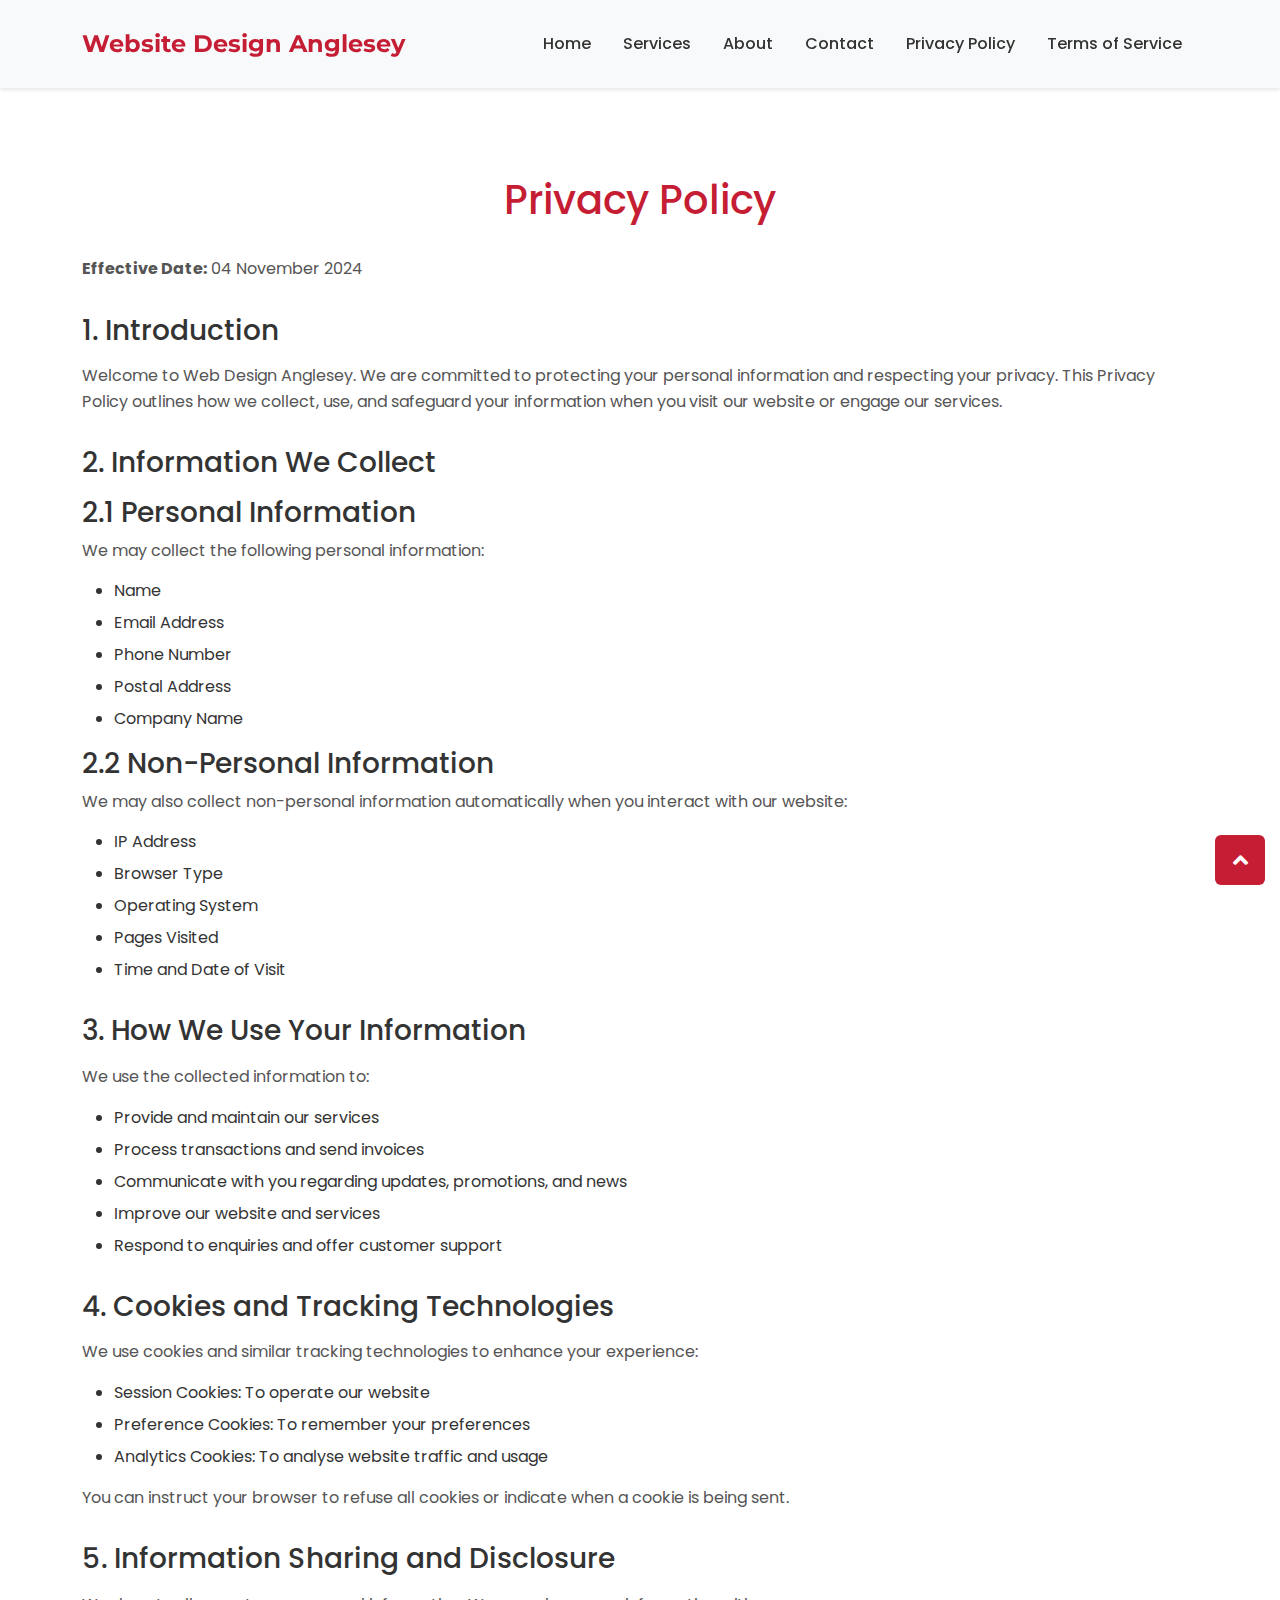
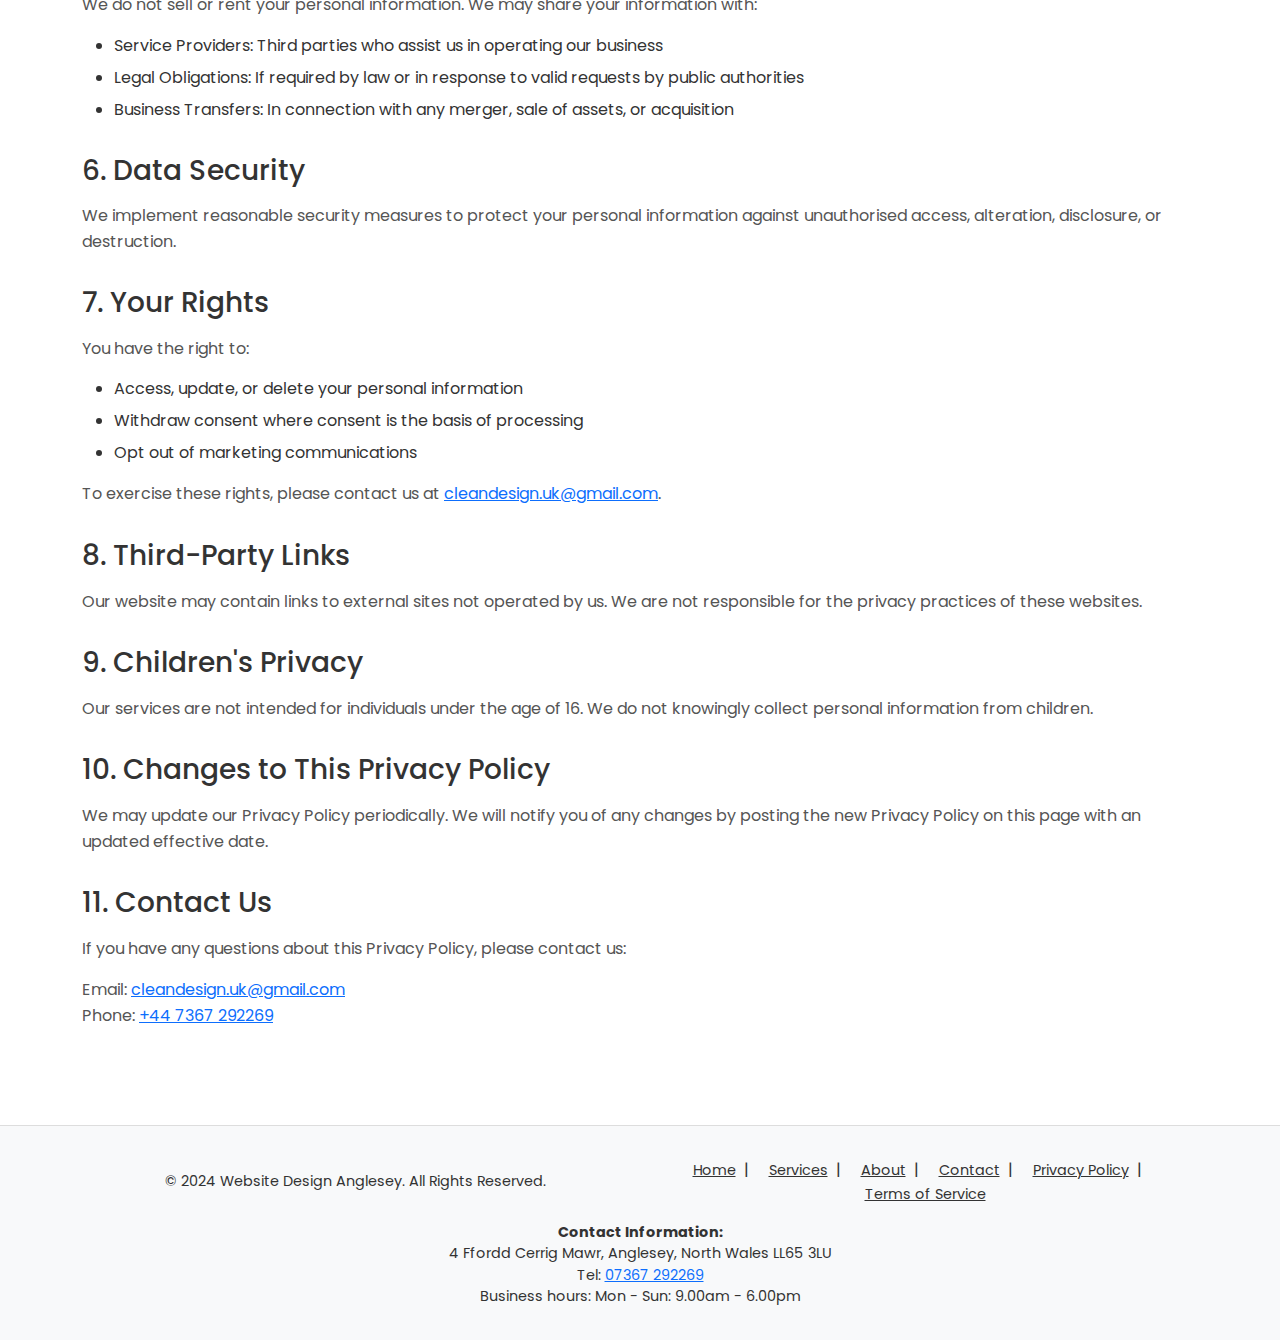
<file: privacy.html>
<!DOCTYPE html>
<html lang="en">
<head>
    <!-- Basic Page Needs -->
    <meta charset="UTF-8">
    <title>Privacy Policy | Website Design Anglesey</title>
    <meta name="description" content="Read the Privacy Policy of Website Design Anglesey to understand how we collect, use, and protect your personal information.">
    <meta name="viewport" content="width=device-width, initial-scale=1, shrink-to-fit=no">

    <!-- SEO Meta Tags -->
    <meta name="keywords" content="privacy policy, data protection, personal information, Website Design Anglesey, North Wales web design">

    <!-- Open Graph Meta Tags -->
    <meta property="og:title" content="Privacy Policy | Website Design Anglesey">
    <meta property="og:description" content="Read the Privacy Policy of Website Design Anglesey to understand how we collect, use, and protect your personal information.">
    <meta property="og:image" content="images/hero.jpg">
    <meta property="og:url" content="https://www.websitedesignanglesey.com/privacy.html">
    <meta property="og:type" content="website">

    <!-- Structured Data -->
    <script type="application/ld+json">
    {
      "@context": "https://schema.org",
      "@type": "WebPage",
      "name": "Privacy Policy",
      "url": "https://www.websitedesignanglesey.com/privacy.html",
      "description": "Privacy Policy of Website Design Anglesey outlining how we collect, use, and protect your personal information.",
      "publisher": {
        "@type": "Organization",
        "name": "Website Design Anglesey",
        "url": "https://www.websitedesignanglesey.com",
        "logo": {
          "@type": "ImageObject",
          "url": "images/logo.png"
        }
      }
    }
    </script>

    <!-- Bootstrap CSS (Updated to Bootstrap 5) -->
    <link rel="stylesheet" href="https://cdn.jsdelivr.net/npm/bootstrap@5.3.1/dist/css/bootstrap.min.css">

    <!-- Font Awesome for Icons -->
    <link rel="stylesheet" href="https://cdnjs.cloudflare.com/ajax/libs/font-awesome/5.15.1/css/all.min.css">

    <!-- Google Fonts -->
    <link rel="preconnect" href="https://fonts.googleapis.com">
    <link href="https://fonts.googleapis.com/css2?family=Montserrat:wght@400;700&family=Poppins:wght@300;500;700&display=swap" rel="stylesheet">

    <!-- Custom Styles -->
    <style>
        /* Import Google Fonts */
        @import url('https://fonts.googleapis.com/css2?family=Montserrat:wght@400;700&family=Poppins:wght@300;500;700&display=swap');

        /* Reset and General Styles */
        * {
            margin: 0;
            padding: 0;
            box-sizing: border-box;
        }

        html {
            scroll-behavior: smooth;
        }

        body {
            font-family: 'Poppins', sans-serif;
            background-color: #f8f9fa; /* Light background */
            color: #333; /* Dark text */
        }

        /* Navigation Bar */
        .navbar {
            background-color: #f8f9fa; /* Lighter background to match footer */
            padding: 1rem;
            box-shadow: 0 2px 4px rgba(0,0,0,0.1);
        }

        .navbar-brand {
            font-size: 1.5rem;
            color: #C51D34 !important; /* Raspberry Red */
            font-weight: 700;
            font-family: 'Montserrat', sans-serif;
            white-space: nowrap;
        }

        .navbar-nav .nav-link {
            color: #333 !important;
            font-size: 1rem;
            position: relative;
            padding: 0.5rem 1rem;
            transition: color 0.3s;
            font-weight: 500;
        }

        .navbar-nav .nav-link:hover,
        .navbar-nav .nav-link:focus,
        .navbar-nav .nav-item.active .nav-link {
            color: #C51D34 !important; /* Raspberry Red */
        }

        .navbar-toggler {
            border: none;
        }

        .custom-toggler .navbar-toggler-icon {
            font-size: 1.5rem;
            color: #333;
        }

        /* Adjust Navbar for Smaller Screens */
        @media (max-width: 767px) {
            .navbar-nav {
                text-align: center;
            }

            .navbar-nav .nav-item {
                margin-left: 0;
            }

            .navbar-brand {
                font-size: 1.25rem;
            }
        }

        /* Main Content Styles */
        .content-section {
            padding: 5rem 1rem;
            background-color: #ffffff;
        }

        .content-section h1 {
            font-size: 2.5rem;
            color: #C51D34;
            margin-bottom: 2rem;
            text-align: center;
        }

        .content-section h2 {
            font-size: 1.75rem;
            color: #333;
            margin-top: 2rem;
            margin-bottom: 1rem;
        }

        .content-section p {
            font-size: 1rem;
            line-height: 1.6;
            color: #555;
            margin-bottom: 1rem;
        }

        .content-section ul {
            list-style-type: disc;
            padding-left: 2rem;
            margin-bottom: 1rem;
        }

        .content-section li {
            margin-bottom: 0.5rem;
        }

        /* Footer Section */
        .footer-section {
            background-color: #f8f9fa; /* Lighter background to match navbar */
            color: #333;
            padding: 2rem 0;
            border-top: 1px solid #ddd;
        }

        .footer-section p {
            margin: 0;
            font-size: 0.9rem;
        }

        .footer-section .list-inline-item a {
            color: #333;
            font-size: 0.9rem;
            transition: color 0.3s;
        }

        .footer-section .list-inline-item a:hover {
            color: #C51D34;
            text-decoration: none;
        }

        .footer-section .list-inline-item:not(:last-child)::after {
            content: '|';
            margin: 0 0.5rem;
            color: #333;
        }

        /* Scroll to Top Button */
        .scroll-to-top {
            position: fixed;
            right: 15px;
            bottom: 15px;
            width: 50px;
            height: 50px;
            text-align: center;
            color: #fff;
            background-color: #C51D34;
            line-height: 46px;
            z-index: 9999;
            border-radius: 50%;
            transition: background-color 0.3s;
        }

        .scroll-to-top:hover {
            background-color: #9E172A;
            color: #fff;
            text-decoration: none;
        }

        .scroll-to-top i {
            font-size: 24px;
            line-height: 50px;
        }

        /* Responsive Adjustments */
        @media (max-width: 768px) {
            .navbar-brand {
                font-size: 1.25rem;
            }

            .navbar-nav .nav-link {
                font-size: 0.9rem;
            }

            .content-section h1 {
                font-size: 2rem;
            }

            .content-section h2 {
                font-size: 1.5rem;
            }

            .content-section p {
                font-size: 0.95rem;
            }
        }

        @media (max-width: 576px) {
            .content-section h1 {
                font-size: 1.75rem;
            }

            .content-section h2 {
                font-size: 1.25rem;
            }

            .content-section p {
                font-size: 0.9rem;
            }

            .scroll-to-top {
                width: 40px;
                height: 40px;
            }

            .scroll-to-top i {
                font-size: 20px;
            }
        }
    </style>
</head>
<body>

    <!-- Navigation Bar -->
    <nav class="navbar navbar-expand-lg fixed-top">
        <div class="container">
            <a class="navbar-brand" href="index.html">Website Design Anglesey</a>
            <button class="navbar-toggler custom-toggler" type="button" data-bs-toggle="collapse" data-bs-target="#navbarResponsive" 
                    aria-controls="navbarResponsive" aria-expanded="false" aria-label="Toggle navigation">
                <span class="navbar-toggler-icon"></span>
            </button>
            <div class="collapse navbar-collapse" id="navbarResponsive">
                <ul class="navbar-nav ms-auto">
                    <li class="nav-item m-2">
                        <a class="nav-link" href="index.html" aria-label="Navigate to Home Page">Home</a>
                    </li>
                    <li class="nav-item m-2">
                        <a class="nav-link" href="services.html" aria-label="Navigate to Services Page">Services</a>
                    </li>
                    <li class="nav-item m-2">
                        <a class="nav-link" href="about.html" aria-label="Navigate to About Us Page">About</a>
                    </li>
                    <li class="nav-item m-2">
                        <a class="nav-link" href="contact.html" aria-label="Navigate to Contact Page">Contact</a>
                    </li>
                    <li class="nav-item m-2">
                        <a class="nav-link active" href="privacy.html" aria-label="Navigate to Privacy Policy Page">Privacy Policy</a>
                    </li>
                    <li class="nav-item m-2">
                        <a class="nav-link" href="terms.html" aria-label="Navigate to Terms of Service Page">Terms of Service</a>
                    </li>
                </ul>
            </div>
        </div>
    </nav>

    <!-- Privacy Policy Content -->
    <section class="content-section">
        <div class="container">
            <h1 class="pt-5 mt-5">Privacy Policy</h1>
            <p><strong>Effective Date:</strong> 04 November 2024</p>

            <h2>1. Introduction</h2>
            <p>Welcome to Web Design Anglesey. We are committed to protecting your personal information and respecting your privacy. This Privacy Policy outlines how we collect, use, and safeguard your information when you visit our website or engage our services.</p>

            <h2>2. Information We Collect</h2>
            <h3>2.1 Personal Information</h3>
            <p>We may collect the following personal information:</p>
            <ul>
                <li>Name</li>
                <li>Email Address</li>
                <li>Phone Number</li>
                <li>Postal Address</li>
                <li>Company Name</li>
            </ul>

            <h3>2.2 Non-Personal Information</h3>
            <p>We may also collect non-personal information automatically when you interact with our website:</p>
            <ul>
                <li>IP Address</li>
                <li>Browser Type</li>
                <li>Operating System</li>
                <li>Pages Visited</li>
                <li>Time and Date of Visit</li>
            </ul>

            <h2>3. How We Use Your Information</h2>
            <p>We use the collected information to:</p>
            <ul>
                <li>Provide and maintain our services</li>
                <li>Process transactions and send invoices</li>
                <li>Communicate with you regarding updates, promotions, and news</li>
                <li>Improve our website and services</li>
                <li>Respond to enquiries and offer customer support</li>
            </ul>

            <h2>4. Cookies and Tracking Technologies</h2>
            <p>We use cookies and similar tracking technologies to enhance your experience:</p>
            <ul>
                <li>Session Cookies: To operate our website</li>
                <li>Preference Cookies: To remember your preferences</li>
                <li>Analytics Cookies: To analyse website traffic and usage</li>
            </ul>
            <p>You can instruct your browser to refuse all cookies or indicate when a cookie is being sent.</p>

            <h2>5. Information Sharing and Disclosure</h2>
            <p>We do not sell or rent your personal information. We may share your information with:</p>
            <ul>
                <li>Service Providers: Third parties who assist us in operating our business</li>
                <li>Legal Obligations: If required by law or in response to valid requests by public authorities</li>
                <li>Business Transfers: In connection with any merger, sale of assets, or acquisition</li>
            </ul>

            <h2>6. Data Security</h2>
            <p>We implement reasonable security measures to protect your personal information against unauthorised access, alteration, disclosure, or destruction.</p>

            <h2>7. Your Rights</h2>
            <p>You have the right to:</p>
            <ul>
                <li>Access, update, or delete your personal information</li>
                <li>Withdraw consent where consent is the basis of processing</li>
                <li>Opt out of marketing communications</li>
            </ul>
            <p>To exercise these rights, please contact us at <a href="mailto:cleandesign.uk@gmail.com">cleandesign.uk@gmail.com</a>.</p>

            <h2>8. Third-Party Links</h2>
            <p>Our website may contain links to external sites not operated by us. We are not responsible for the privacy practices of these websites.</p>

            <h2>9. Children's Privacy</h2>
            <p>Our services are not intended for individuals under the age of 16. We do not knowingly collect personal information from children.</p>

            <h2>10. Changes to This Privacy Policy</h2>
            <p>We may update our Privacy Policy periodically. We will notify you of any changes by posting the new Privacy Policy on this page with an updated effective date.</p>

            <h2>11. Contact Us</h2>
            <p>If you have any questions about this Privacy Policy, please contact us:</p>
            <p>Email: <a href="mailto:cleandesign.uk@gmail.com">cleandesign.uk@gmail.com</a><br>
               Phone: <a href="tel:+447367292269">+44 7367 292269</a></p>
        </div>
    </section>

    <!-- Footer -->
    <footer class="footer-section">
        <div class="container">
            <div class="row align-items-center">
                <!-- Footer Left -->
                <div class="col-md-6 text-md-left text-center mb-3 mb-md-0">
                    <p class="mb-0">&copy; 2024 Website Design Anglesey. All Rights Reserved.</p>
                </div>
                <!-- Footer Center -->
                <div class="col-md-6 text-md-right text-center">
                    <ul class="list-inline mb-0">
                        <li class="list-inline-item"><a href="index.html" aria-label="Navigate to Home Page">Home</a></li>
                        <li class="list-inline-item"><a href="services.html" aria-label="Navigate to Services Page">Services</a></li>
                        <li class="list-inline-item"><a href="about.html" aria-label="Navigate to About Us Page">About</a></li>
                        <li class="list-inline-item"><a href="contact.html" aria-label="Navigate to Contact Page">Contact</a></li>
                        <li class="list-inline-item"><a href="privacy.html" aria-label="Navigate to Privacy Policy Page">Privacy Policy</a></li>
                        <li class="list-inline-item"><a href="terms.html" aria-label="Navigate to Terms of Service Page">Terms of Service</a></li>
                    </ul>
                </div>
            </div>
            <div class="row mt-3">
                <div class="col-12 text-center">
                    <p class="mb-0">
                        <strong>Contact Information:</strong><br>
                        4 Ffordd Cerrig Mawr, Anglesey, North Wales LL65 3LU<br>
                        Tel: <a href="tel:07367292269">07367 292269</a><br>
                        Business hours: Mon - Sun: 9.00am - 6.00pm
                    </p>
                </div>
            </div>
        </div>
    </footer>

    <!-- Scroll to Top Button -->
    <a class="scroll-to-top rounded d-none d-md-block" href="#home" aria-label="Scroll to Top">
        <i class="fas fa-angle-up"></i>
    </a>

    <!-- Bootstrap JS (Updated to Bootstrap 5) -->
    <script src="https://cdn.jsdelivr.net/npm/bootstrap@5.3.1/dist/js/bootstrap.bundle.min.js"></script>
</body>
</html>
</file>
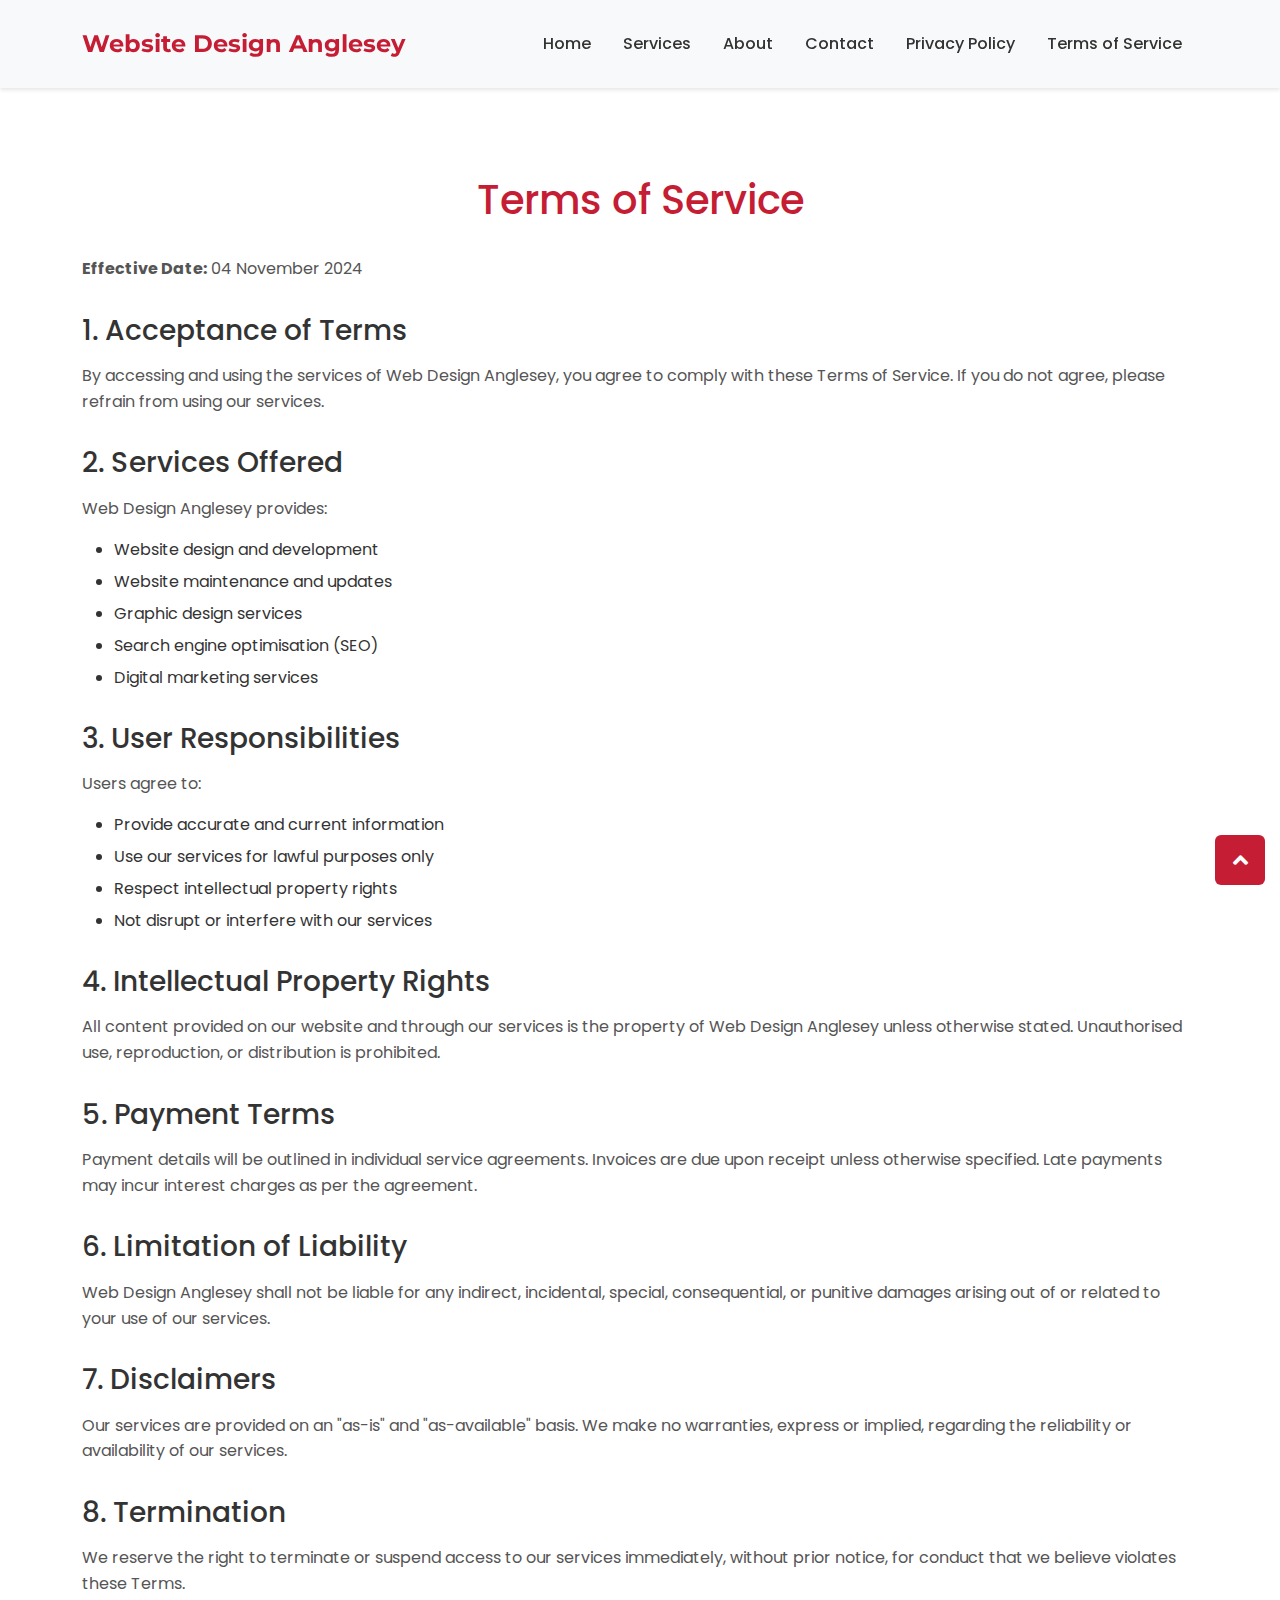
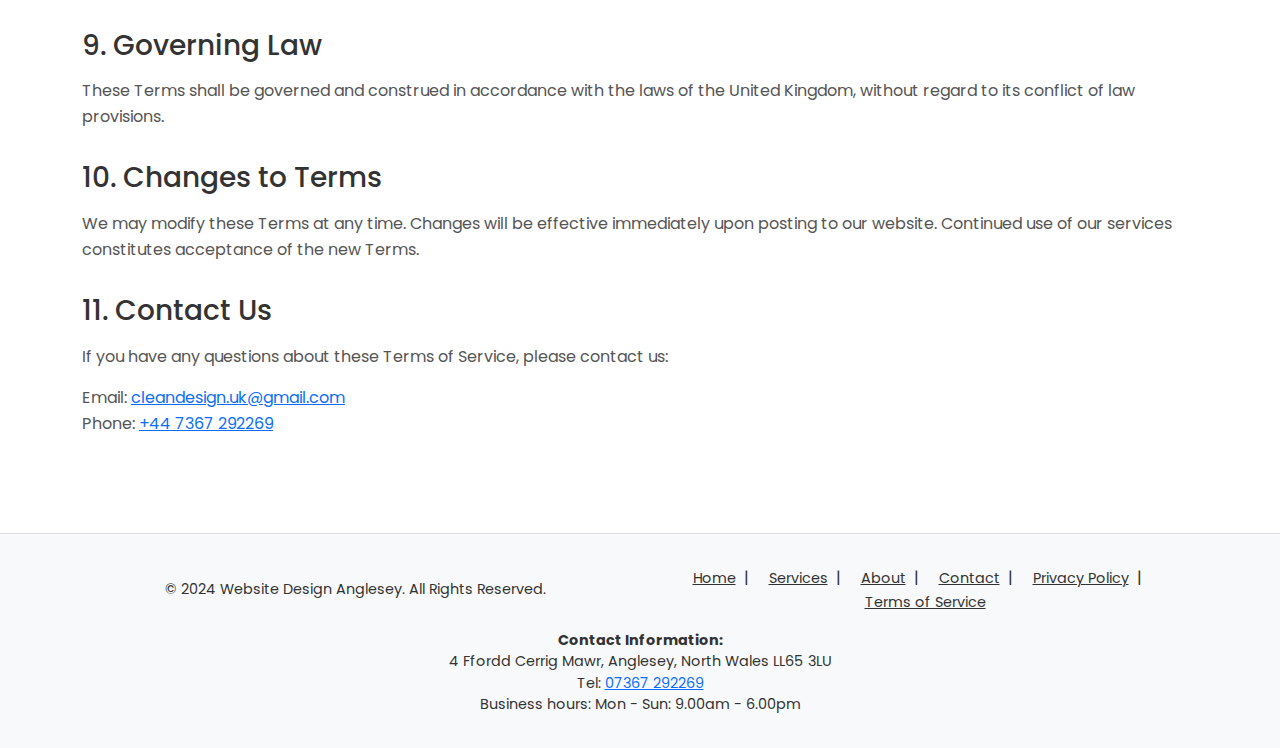
<file: terms.html>
<!DOCTYPE html>
<html lang="en">
<head>
    <!-- Basic Page Needs -->
    <meta charset="UTF-8">
    <title>Terms of Service | Website Design Anglesey</title>
    <meta name="description" content="Read the Terms of Service for Website Design Anglesey to understand the rules and regulations governing your use of our services.">
    <meta name="viewport" content="width=device-width, initial-scale=1, shrink-to-fit=no">

    <!-- SEO Meta Tags -->
    <meta name="keywords" content="terms of service, user agreement, Website Design Anglesey, North Wales web design services">

    <!-- Open Graph Meta Tags -->
    <meta property="og:title" content="Terms of Service | Website Design Anglesey">
    <meta property="og:description" content="Read the Terms of Service for Website Design Anglesey to understand the rules and regulations governing your use of our services.">
    <meta property="og:image" content="images/hero.jpg">
    <meta property="og:url" content="https://www.websitedesignanglesey.com/terms.html">
    <meta property="og:type" content="website">

    <!-- Structured Data -->
    <script type="application/ld+json">
    {
      "@context": "https://schema.org",
      "@type": "WebPage",
      "name": "Terms of Service",
      "url": "https://www.websitedesignanglesey.com/terms.html",
      "description": "Terms of Service for Website Design Anglesey outlining the rules and regulations for using our services.",
      "publisher": {
        "@type": "Organization",
        "name": "Website Design Anglesey",
        "url": "https://www.websitedesignanglesey.com",
        "logo": {
          "@type": "ImageObject",
          "url": "images/logo.png"
        }
      }
    }
    </script>

    <!-- Bootstrap CSS (Updated to Bootstrap 5) -->
    <link rel="stylesheet" href="https://cdn.jsdelivr.net/npm/bootstrap@5.3.1/dist/css/bootstrap.min.css">

    <!-- Font Awesome for Icons -->
    <link rel="stylesheet" href="https://cdnjs.cloudflare.com/ajax/libs/font-awesome/5.15.1/css/all.min.css">

    <!-- Google Fonts -->
    <link rel="preconnect" href="https://fonts.googleapis.com">
    <link href="https://fonts.googleapis.com/css2?family=Montserrat:wght@400;700&family=Poppins:wght@300;500;700&display=swap" rel="stylesheet">

    <!-- Custom Styles -->
    <style>
        /* Import Google Fonts */
        @import url('https://fonts.googleapis.com/css2?family=Montserrat:wght@400;700&family=Poppins:wght@300;500;700&display=swap');

        /* Reset and General Styles */
        * {
            margin: 0;
            padding: 0;
            box-sizing: border-box;
        }

        html {
            scroll-behavior: smooth;
        }

        body {
            font-family: 'Poppins', sans-serif;
            background-color: #f8f9fa; /* Light background */
            color: #333; /* Dark text */
        }

        /* Navigation Bar */
        .navbar {
            background-color: #f8f9fa; /* Lighter background to match footer */
            padding: 1rem;
            box-shadow: 0 2px 4px rgba(0,0,0,0.1);
        }

        .navbar-brand {
            font-size: 1.5rem;
            color: #C51D34 !important; /* Raspberry Red */
            font-weight: 700;
            font-family: 'Montserrat', sans-serif;
            white-space: nowrap;
        }

        .navbar-nav .nav-link {
            color: #333 !important;
            font-size: 1rem;
            position: relative;
            padding: 0.5rem 1rem;
            transition: color 0.3s;
            font-weight: 500;
        }

        .navbar-nav .nav-link:hover,
        .navbar-nav .nav-link:focus,
        .navbar-nav .nav-item.active .nav-link {
            color: #C51D34 !important; /* Raspberry Red */
        }

        .navbar-toggler {
            border: none;
        }

        .custom-toggler .navbar-toggler-icon {
            font-size: 1.5rem;
            color: #333;
        }

        /* Adjust Navbar for Smaller Screens */
        @media (max-width: 767px) {
            .navbar-nav {
                text-align: center;
            }

            .navbar-nav .nav-item {
                margin-left: 0;
            }

            .navbar-brand {
                font-size: 1.25rem;
            }
        }

        /* Main Content Styles */
        .content-section {
            padding: 5rem 1rem;
            background-color: #ffffff;
        }

        .content-section h1 {
            font-size: 2.5rem;
            color: #C51D34;
            margin-bottom: 2rem;
            text-align: center;
        }

        .content-section h2 {
            font-size: 1.75rem;
            color: #333;
            margin-top: 2rem;
            margin-bottom: 1rem;
        }

        .content-section p {
            font-size: 1rem;
            line-height: 1.6;
            color: #555;
            margin-bottom: 1rem;
        }

        .content-section ul {
            list-style-type: disc;
            padding-left: 2rem;
            margin-bottom: 1rem;
        }

        .content-section li {
            margin-bottom: 0.5rem;
        }

        /* Footer Section */
        .footer-section {
            background-color: #f8f9fa; /* Lighter background to match navbar */
            color: #333;
            padding: 2rem 0;
            border-top: 1px solid #ddd;
        }

        .footer-section p {
            margin: 0;
            font-size: 0.9rem;
        }

        .footer-section .list-inline-item a {
            color: #333;
            font-size: 0.9rem;
            transition: color 0.3s;
        }

        .footer-section .list-inline-item a:hover {
            color: #C51D34;
            text-decoration: none;
        }

        .footer-section .list-inline-item:not(:last-child)::after {
            content: '|';
            margin: 0 0.5rem;
            color: #333;
        }

        /* Scroll to Top Button */
        .scroll-to-top {
            position: fixed;
            right: 15px;
            bottom: 15px;
            width: 50px;
            height: 50px;
            text-align: center;
            color: #fff;
            background-color: #C51D34;
            line-height: 46px;
            z-index: 9999;
            border-radius: 50%;
            transition: background-color 0.3s;
        }

        .scroll-to-top:hover {
            background-color: #9E172A;
            color: #fff;
            text-decoration: none;
        }

        .scroll-to-top i {
            font-size: 24px;
            line-height: 50px;
        }

        /* Responsive Adjustments */
        @media (max-width: 768px) {
            .navbar-brand {
                font-size: 1.25rem;
            }

            .navbar-nav .nav-link {
                font-size: 0.9rem;
            }

            .content-section h1 {
                font-size: 2rem;
            }

            .content-section h2 {
                font-size: 1.5rem;
            }

            .content-section p {
                font-size: 0.95rem;
            }
        }

        @media (max-width: 576px) {
            .content-section h1 {
                font-size: 1.75rem;
            }

            .content-section h2 {
                font-size: 1.25rem;
            }

            .content-section p {
                font-size: 0.9rem;
            }

            .scroll-to-top {
                width: 40px;
                height: 40px;
            }

            .scroll-to-top i {
                font-size: 20px;
            }
        }
    </style>
</head>
<body>

    <!-- Navigation Bar -->
    <nav class="navbar navbar-expand-lg fixed-top">
        <div class="container">
            <a class="navbar-brand" href="index.html">Website Design Anglesey</a>
            <button class="navbar-toggler custom-toggler" type="button" data-bs-toggle="collapse" data-bs-target="#navbarResponsive" 
                    aria-controls="navbarResponsive" aria-expanded="false" aria-label="Toggle navigation">
                <span class="navbar-toggler-icon"></span>
            </button>
            <div class="collapse navbar-collapse" id="navbarResponsive">
                <ul class="navbar-nav ms-auto">
                    <li class="nav-item m-2">
                        <a class="nav-link" href="index.html" aria-label="Navigate to Home Page">Home</a>
                    </li>
                    <li class="nav-item m-2">
                        <a class="nav-link" href="services.html" aria-label="Navigate to Services Page">Services</a>
                    </li>
                    <li class="nav-item m-2">
                        <a class="nav-link" href="about.html" aria-label="Navigate to About Us Page">About</a>
                    </li>
                    <li class="nav-item m-2">
                        <a class="nav-link" href="contact.html" aria-label="Navigate to Contact Page">Contact</a>
                    </li>
                    <li class="nav-item m-2">
                        <a class="nav-link" href="privacy.html" aria-label="Navigate to Privacy Policy Page">Privacy Policy</a>
                    </li>
                    <li class="nav-item m-2">
                        <a class="nav-link active" href="terms.html" aria-label="Navigate to Terms of Service Page">Terms of Service</a>
                    </li>
                </ul>
            </div>
        </div>
    </nav>

    <!-- Terms of Service Content -->
    <section class="content-section">
        <div class="container">
            <h1 class="pt-5 mt-5">Terms of Service</h1>
            <p><strong>Effective Date:</strong> 04 November 2024</p>

            <h2>1. Acceptance of Terms</h2>
            <p>By accessing and using the services of Web Design Anglesey, you agree to comply with these Terms of Service. If you do not agree, please refrain from using our services.</p>

            <h2>2. Services Offered</h2>
            <p>Web Design Anglesey provides:</p>
            <ul>
                <li>Website design and development</li>
                <li>Website maintenance and updates</li>
                <li>Graphic design services</li>
                <li>Search engine optimisation (SEO)</li>
                <li>Digital marketing services</li>
            </ul>

            <h2>3. User Responsibilities</h2>
            <p>Users agree to:</p>
            <ul>
                <li>Provide accurate and current information</li>
                <li>Use our services for lawful purposes only</li>
                <li>Respect intellectual property rights</li>
                <li>Not disrupt or interfere with our services</li>
            </ul>

            <h2>4. Intellectual Property Rights</h2>
            <p>All content provided on our website and through our services is the property of Web Design Anglesey unless otherwise stated. Unauthorised use, reproduction, or distribution is prohibited.</p>

            <h2>5. Payment Terms</h2>
            <p>Payment details will be outlined in individual service agreements. Invoices are due upon receipt unless otherwise specified. Late payments may incur interest charges as per the agreement.</p>

            <h2>6. Limitation of Liability</h2>
            <p>Web Design Anglesey shall not be liable for any indirect, incidental, special, consequential, or punitive damages arising out of or related to your use of our services.</p>

            <h2>7. Disclaimers</h2>
            <p>Our services are provided on an "as-is" and "as-available" basis. We make no warranties, express or implied, regarding the reliability or availability of our services.</p>

            <h2>8. Termination</h2>
            <p>We reserve the right to terminate or suspend access to our services immediately, without prior notice, for conduct that we believe violates these Terms.</p>

            <h2>9. Governing Law</h2>
            <p>These Terms shall be governed and construed in accordance with the laws of the United Kingdom, without regard to its conflict of law provisions.</p>

            <h2>10. Changes to Terms</h2>
            <p>We may modify these Terms at any time. Changes will be effective immediately upon posting to our website. Continued use of our services constitutes acceptance of the new Terms.</p>

            <h2>11. Contact Us</h2>
            <p>If you have any questions about these Terms of Service, please contact us:</p>
            <p>Email: <a href="mailto:cleandesign.uk@gmail.com">cleandesign.uk@gmail.com</a><br>
               Phone: <a href="tel:+447367292269">+44 7367 292269</a></p>
        </div>
    </section>

    <!-- Footer -->
    <footer class="footer-section">
        <div class="container">
            <div class="row align-items-center">
                <!-- Footer Left -->
                <div class="col-md-6 text-md-left text-center mb-3 mb-md-0">
                    <p class="mb-0">&copy; 2024 Website Design Anglesey. All Rights Reserved.</p>
                </div>
                <!-- Footer Center -->
                <div class="col-md-6 text-md-right text-center">
                    <ul class="list-inline mb-0">
                        <li class="list-inline-item"><a href="index.html" aria-label="Navigate to Home Page">Home</a></li>
                        <li class="list-inline-item"><a href="services.html" aria-label="Navigate to Services Page">Services</a></li>
                        <li class="list-inline-item"><a href="about.html" aria-label="Navigate to About Us Page">About</a></li>
                        <li class="list-inline-item"><a href="contact.html" aria-label="Navigate to Contact Page">Contact</a></li>
                        <li class="list-inline-item"><a href="privacy.html" aria-label="Navigate to Privacy Policy Page">Privacy Policy</a></li>
                        <li class="list-inline-item"><a href="terms.html" aria-label="Navigate to Terms of Service Page">Terms of Service</a></li>
                    </ul>
                </div>
            </div>
            <div class="row mt-3">
                <div class="col-12 text-center">
                    <p class="mb-0">
                        <strong>Contact Information:</strong><br>
                        4 Ffordd Cerrig Mawr, Anglesey, North Wales LL65 3LU<br>
                        Tel: <a href="tel:07367292269">07367 292269</a><br>
                        Business hours: Mon - Sun: 9.00am - 6.00pm
                    </p>
                </div>
            </div>
        </div>
    </footer>

    <!-- Scroll to Top Button -->
    <a class="scroll-to-top rounded d-none d-md-block" href="#home" aria-label="Scroll to Top">
        <i class="fas fa-angle-up"></i>
    </a>

    <!-- Bootstrap JS (Updated to Bootstrap 5) -->
    <script src="https://cdn.jsdelivr.net/npm/bootstrap@5.3.1/dist/js/bootstrap.bundle.min.js"></script>
</body>
</html>
</file>
